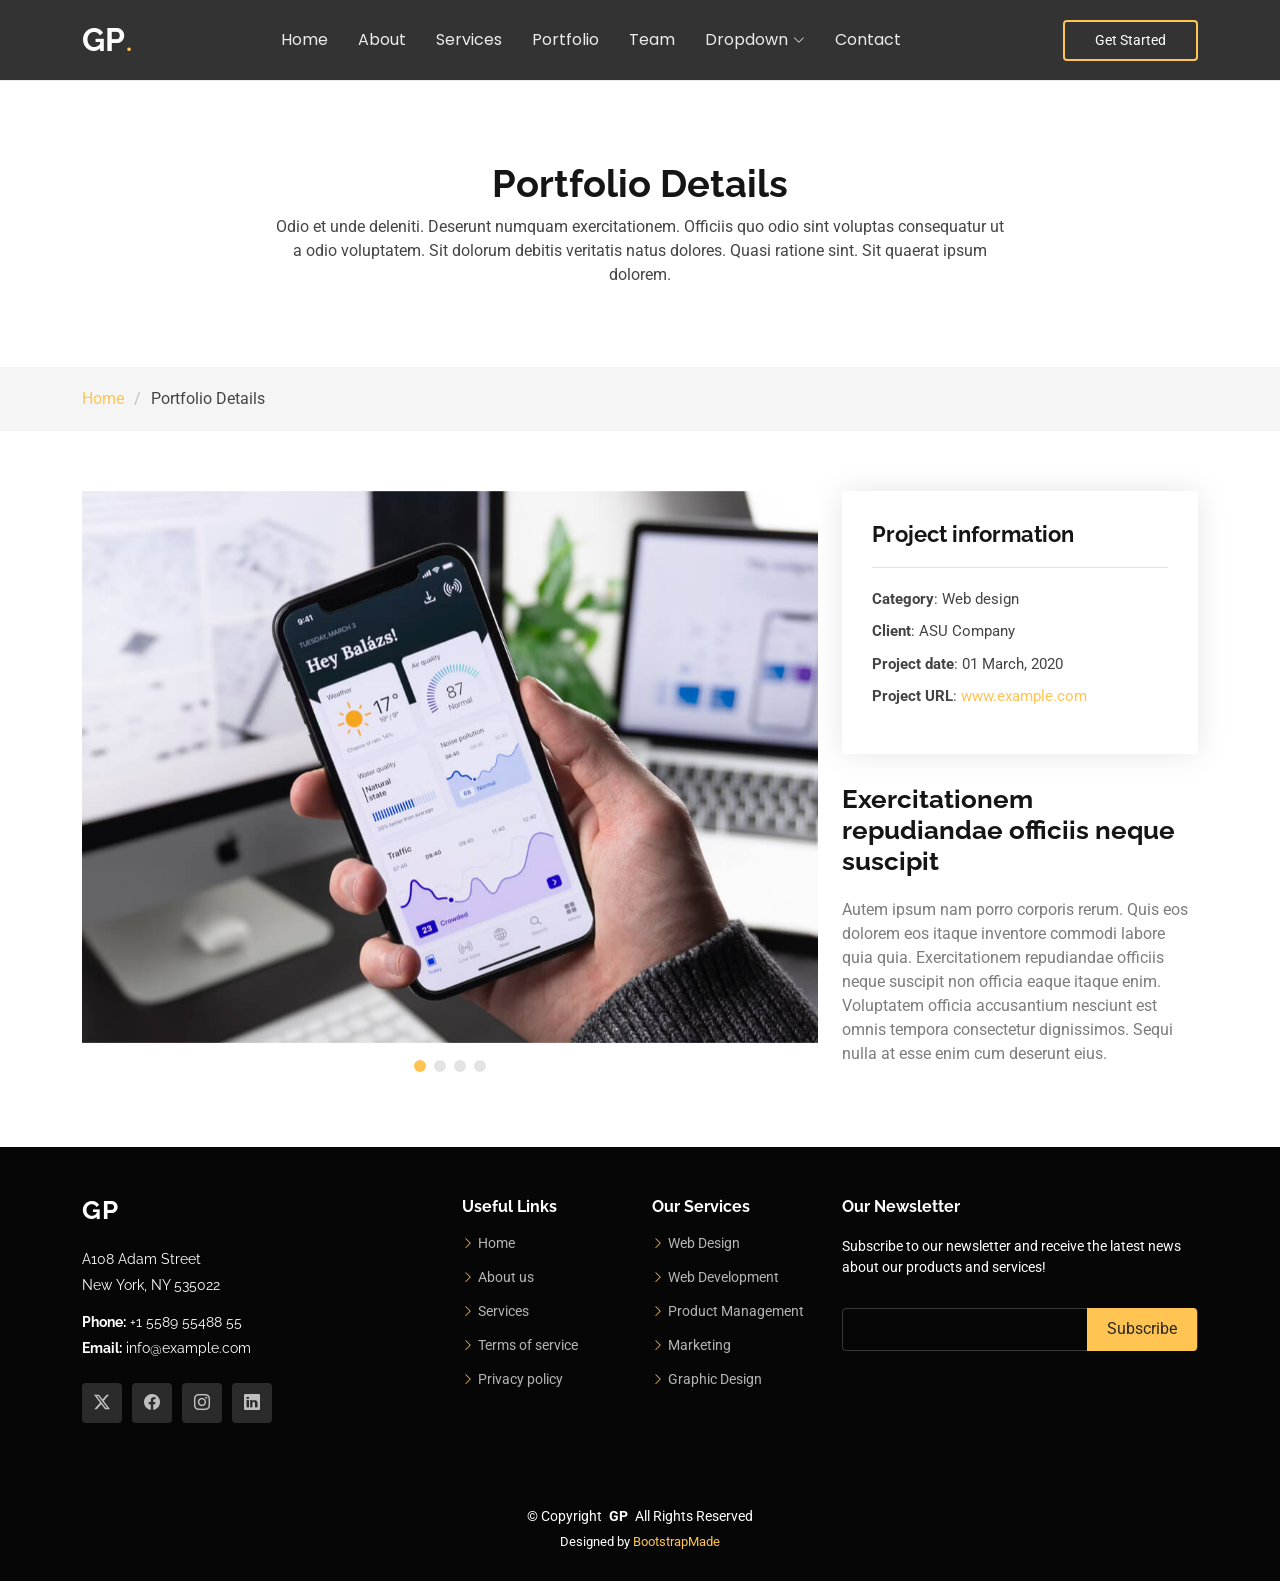
<file: portfolio-details.html>
<!DOCTYPE html>
<html lang="en">

<head>
  <meta charset="utf-8">
  <meta content="width=device-width, initial-scale=1.0" name="viewport">
  <title>Portfolio Details - Gp Bootstrap Template</title>
  <meta name="description" content="">
  <meta name="keywords" content="">

  <!-- Favicons -->
  <link href="assets/img/favicon.png" rel="icon">
  <link href="assets/img/apple-touch-icon.png" rel="apple-touch-icon">

  <!-- Fonts -->
  <link href="https://fonts.googleapis.com" rel="preconnect">
  <link href="https://fonts.gstatic.com" rel="preconnect" crossorigin>
  <link href="https://fonts.googleapis.com/css2?family=Roboto:ital,wght@0,100;0,300;0,400;0,500;0,700;0,900;1,100;1,300;1,400;1,500;1,700;1,900&family=Poppins:ital,wght@0,100;0,200;0,300;0,400;0,500;0,600;0,700;0,800;0,900;1,100;1,200;1,300;1,400;1,500;1,600;1,700;1,800;1,900&family=Raleway:ital,wght@0,100;0,200;0,300;0,400;0,500;0,600;0,700;0,800;0,900;1,100;1,200;1,300;1,400;1,500;1,600;1,700;1,800;1,900&display=swap" rel="stylesheet">

  <!-- Vendor CSS Files -->
  <link href="assets/vendor/bootstrap/css/bootstrap.min.css" rel="stylesheet">
  <link href="assets/vendor/bootstrap-icons/bootstrap-icons.css" rel="stylesheet">
  <link href="assets/vendor/aos/aos.css" rel="stylesheet">
  <link href="assets/vendor/swiper/swiper-bundle.min.css" rel="stylesheet">
  <link href="assets/vendor/glightbox/css/glightbox.min.css" rel="stylesheet">

  <!-- Main CSS File -->
  <link href="assets/css/main.css" rel="stylesheet">

  <!-- =======================================================
  * Template Name: Gp
  * Template URL: https://bootstrapmade.com/gp-free-multipurpose-html-bootstrap-template/
  * Updated: Aug 15 2024 with Bootstrap v5.3.3
  * Author: BootstrapMade.com
  * License: https://bootstrapmade.com/license/
  ======================================================== -->
</head>

<body class="portfolio-details-page">

  <header id="header" class="header d-flex align-items-center position-relative">
    <div class="container-fluid container-xl position-relative d-flex align-items-center justify-content-between">

      <a href="index.html" class="logo d-flex align-items-center me-auto me-lg-0">
        <!-- Uncomment the line below if you also wish to use an image logo -->
        <!-- <img src="assets/img/logo.png" alt=""> -->
        <h1 class="sitename">GP</h1>
        <span>.</span>
      </a>

      <nav id="navmenu" class="navmenu">
        <ul>
          <li><a href="#hero">Home<br></a></li>
          <li><a href="#about">About</a></li>
          <li><a href="#services">Services</a></li>
          <li><a href="#portfolio">Portfolio</a></li>
          <li><a href="#team">Team</a></li>
          <li class="dropdown"><a href="#"><span>Dropdown</span> <i class="bi bi-chevron-down toggle-dropdown"></i></a>
            <ul>
              <li><a href="#">Dropdown 1</a></li>
              <li class="dropdown"><a href="#"><span>Deep Dropdown</span> <i class="bi bi-chevron-down toggle-dropdown"></i></a>
                <ul>
                  <li><a href="#">Deep Dropdown 1</a></li>
                  <li><a href="#">Deep Dropdown 2</a></li>
                  <li><a href="#">Deep Dropdown 3</a></li>
                  <li><a href="#">Deep Dropdown 4</a></li>
                  <li><a href="#">Deep Dropdown 5</a></li>
                </ul>
              </li>
              <li><a href="#">Dropdown 2</a></li>
              <li><a href="#">Dropdown 3</a></li>
              <li><a href="#">Dropdown 4</a></li>
            </ul>
          </li>
          <li><a href="#contact">Contact</a></li>
        </ul>
        <i class="mobile-nav-toggle d-xl-none bi bi-list"></i>
      </nav>

      <a class="btn-getstarted" href="index.html#about">Get Started</a>

    </div>
  </header>

  <main class="main">

    <!-- Page Title -->
    <div class="page-title" data-aos="fade">
      <div class="heading">
        <div class="container">
          <div class="row d-flex justify-content-center text-center">
            <div class="col-lg-8">
              <h1>Portfolio Details</h1>
              <p class="mb-0">Odio et unde deleniti. Deserunt numquam exercitationem. Officiis quo odio sint voluptas consequatur ut a odio voluptatem. Sit dolorum debitis veritatis natus dolores. Quasi ratione sint. Sit quaerat ipsum dolorem.</p>
            </div>
          </div>
        </div>
      </div>
      <nav class="breadcrumbs">
        <div class="container">
          <ol>
            <li><a href="index.html">Home</a></li>
            <li class="current">Portfolio Details</li>
          </ol>
        </div>
      </nav>
    </div><!-- End Page Title -->

    <!-- Portfolio Details Section -->
    <section id="portfolio-details" class="portfolio-details section">

      <div class="container" data-aos="fade-up" data-aos-delay="100">

        <div class="row gy-4">

          <div class="col-lg-8">
            <div class="portfolio-details-slider swiper init-swiper">

              <script type="application/json" class="swiper-config">
                {
                  "loop": true,
                  "speed": 600,
                  "autoplay": {
                    "delay": 5000
                  },
                  "slidesPerView": "auto",
                  "pagination": {
                    "el": ".swiper-pagination",
                    "type": "bullets",
                    "clickable": true
                  }
                }
              </script>

              <div class="swiper-wrapper align-items-center">

                <div class="swiper-slide">
                  <img src="assets/img/portfolio/app-1.jpg" alt="">
                </div>

                <div class="swiper-slide">
                  <img src="assets/img/portfolio/product-1.jpg" alt="">
                </div>

                <div class="swiper-slide">
                  <img src="assets/img/portfolio/branding-1.jpg" alt="">
                </div>

                <div class="swiper-slide">
                  <img src="assets/img/portfolio/books-1.jpg" alt="">
                </div>

              </div>
              <div class="swiper-pagination"></div>
            </div>
          </div>

          <div class="col-lg-4">
            <div class="portfolio-info" data-aos="fade-up" data-aos-delay="200">
              <h3>Project information</h3>
              <ul>
                <li><strong>Category</strong>: Web design</li>
                <li><strong>Client</strong>: ASU Company</li>
                <li><strong>Project date</strong>: 01 March, 2020</li>
                <li><strong>Project URL</strong>: <a href="#">www.example.com</a></li>
              </ul>
            </div>
            <div class="portfolio-description" data-aos="fade-up" data-aos-delay="300">
              <h2>Exercitationem repudiandae officiis neque suscipit</h2>
              <p>
                Autem ipsum nam porro corporis rerum. Quis eos dolorem eos itaque inventore commodi labore quia quia. Exercitationem repudiandae officiis neque suscipit non officia eaque itaque enim. Voluptatem officia accusantium nesciunt est omnis tempora consectetur dignissimos. Sequi nulla at esse enim cum deserunt eius.
              </p>
            </div>
          </div>

        </div>

      </div>

    </section><!-- /Portfolio Details Section -->

  </main>

  <footer id="footer" class="footer dark-background">

    <div class="footer-top">
      <div class="container">
        <div class="row gy-4">
          <div class="col-lg-4 col-md-6 footer-about">
            <a href="index.html" class="logo d-flex align-items-center">
              <span class="sitename">GP</span>
            </a>
            <div class="footer-contact pt-3">
              <p>A108 Adam Street</p>
              <p>New York, NY 535022</p>
              <p class="mt-3"><strong>Phone:</strong> <span>+1 5589 55488 55</span></p>
              <p><strong>Email:</strong> <span>info@example.com</span></p>
            </div>
            <div class="social-links d-flex mt-4">
              <a href=""><i class="bi bi-twitter-x"></i></a>
              <a href=""><i class="bi bi-facebook"></i></a>
              <a href=""><i class="bi bi-instagram"></i></a>
              <a href=""><i class="bi bi-linkedin"></i></a>
            </div>
          </div>

          <div class="col-lg-2 col-md-3 footer-links">
            <h4>Useful Links</h4>
            <ul>
              <li><i class="bi bi-chevron-right"></i> <a href="#"> Home</a></li>
              <li><i class="bi bi-chevron-right"></i> <a href="#"> About us</a></li>
              <li><i class="bi bi-chevron-right"></i> <a href="#"> Services</a></li>
              <li><i class="bi bi-chevron-right"></i> <a href="#"> Terms of service</a></li>
              <li><i class="bi bi-chevron-right"></i> <a href="#"> Privacy policy</a></li>
            </ul>
          </div>

          <div class="col-lg-2 col-md-3 footer-links">
            <h4>Our Services</h4>
            <ul>
              <li><i class="bi bi-chevron-right"></i> <a href="#"> Web Design</a></li>
              <li><i class="bi bi-chevron-right"></i> <a href="#"> Web Development</a></li>
              <li><i class="bi bi-chevron-right"></i> <a href="#"> Product Management</a></li>
              <li><i class="bi bi-chevron-right"></i> <a href="#"> Marketing</a></li>
              <li><i class="bi bi-chevron-right"></i> <a href="#"> Graphic Design</a></li>
            </ul>
          </div>

          <div class="col-lg-4 col-md-12 footer-newsletter">
            <h4>Our Newsletter</h4>
            <p>Subscribe to our newsletter and receive the latest news about our products and services!</p>
            <form action="forms/newsletter.php" method="post" class="php-email-form">
              <div class="newsletter-form"><input type="email" name="email"><input type="submit" value="Subscribe"></div>
              <div class="loading">Loading</div>
              <div class="error-message"></div>
              <div class="sent-message">Your subscription request has been sent. Thank you!</div>
            </form>
          </div>

        </div>
      </div>
    </div>

    <div class="copyright">
      <div class="container text-center">
        <p>© <span>Copyright</span> <strong class="px-1 sitename">GP</strong> <span>All Rights Reserved</span></p>
        <div class="credits">
          <!-- All the links in the footer should remain intact. -->
          <!-- You can delete the links only if you've purchased the pro version. -->
          <!-- Licensing information: https://bootstrapmade.com/license/ -->
          <!-- Purchase the pro version with working PHP/AJAX contact form: [buy-url] -->
          Designed by <a href="https://bootstrapmade.com/">BootstrapMade</a>
        </div>
      </div>
    </div>

  </footer>

  <!-- Scroll Top -->
  <a href="#" id="scroll-top" class="scroll-top d-flex align-items-center justify-content-center"><i class="bi bi-arrow-up-short"></i></a>

  <!-- Preloader -->
  <div id="preloader"></div>

  <!-- Vendor JS Files -->
  <script src="assets/vendor/bootstrap/js/bootstrap.bundle.min.js"></script>
  <script src="assets/vendor/php-email-form/validate.js"></script>
  <script src="assets/vendor/aos/aos.js"></script>
  <script src="assets/vendor/swiper/swiper-bundle.min.js"></script>
  <script src="assets/vendor/glightbox/js/glightbox.min.js"></script>
  <script src="assets/vendor/imagesloaded/imagesloaded.pkgd.min.js"></script>
  <script src="assets/vendor/isotope-layout/isotope.pkgd.min.js"></script>
  <script src="assets/vendor/purecounter/purecounter_vanilla.js"></script>

  <!-- Main JS File -->
  <script src="assets/js/main.js"></script>

</body>

</html>
</file>
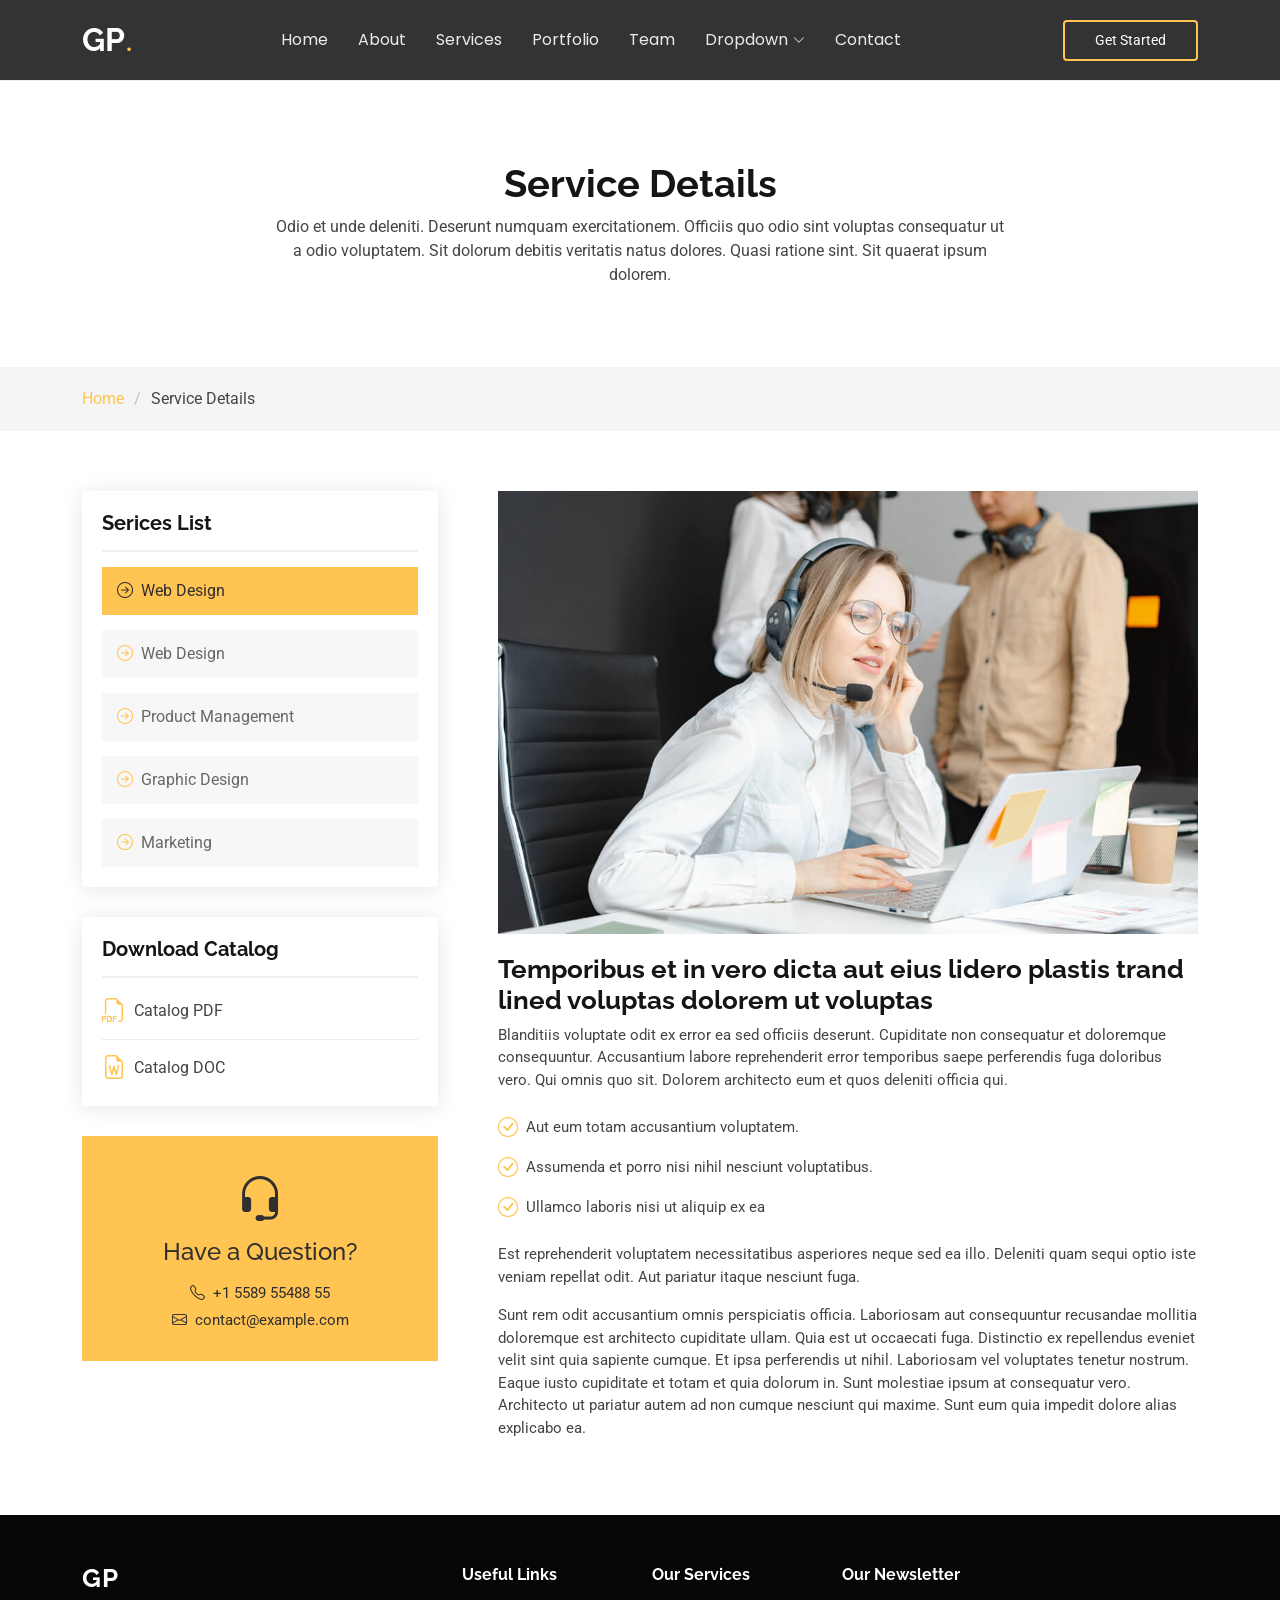
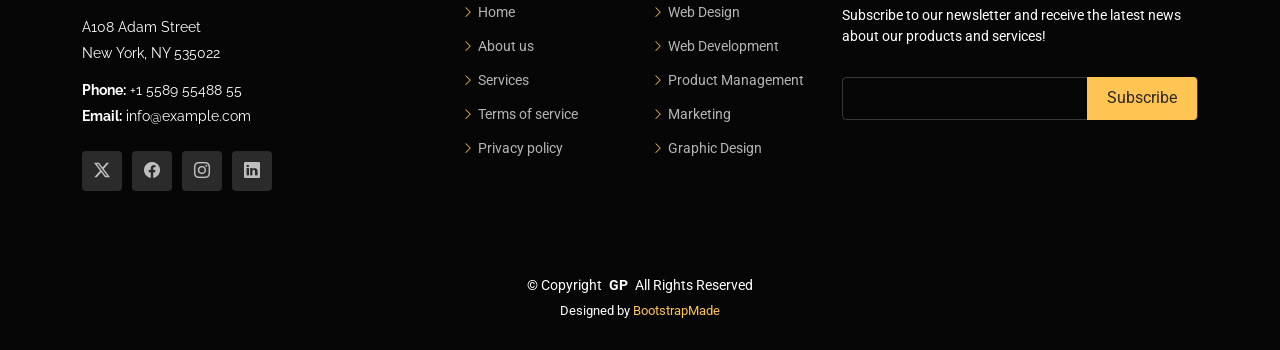
<file: service-details.html>
<!DOCTYPE html>
<html lang="en">

<head>
  <meta charset="utf-8">
  <meta content="width=device-width, initial-scale=1.0" name="viewport">
  <title>Service Details - Gp Bootstrap Template</title>
  <meta name="description" content="">
  <meta name="keywords" content="">

  <!-- Favicons -->
  <link href="assets/img/favicon.png" rel="icon">
  <link href="assets/img/apple-touch-icon.png" rel="apple-touch-icon">

  <!-- Fonts -->
  <link href="https://fonts.googleapis.com" rel="preconnect">
  <link href="https://fonts.gstatic.com" rel="preconnect" crossorigin>
  <link href="https://fonts.googleapis.com/css2?family=Roboto:ital,wght@0,100;0,300;0,400;0,500;0,700;0,900;1,100;1,300;1,400;1,500;1,700;1,900&family=Poppins:ital,wght@0,100;0,200;0,300;0,400;0,500;0,600;0,700;0,800;0,900;1,100;1,200;1,300;1,400;1,500;1,600;1,700;1,800;1,900&family=Raleway:ital,wght@0,100;0,200;0,300;0,400;0,500;0,600;0,700;0,800;0,900;1,100;1,200;1,300;1,400;1,500;1,600;1,700;1,800;1,900&display=swap" rel="stylesheet">

  <!-- Vendor CSS Files -->
  <link href="assets/vendor/bootstrap/css/bootstrap.min.css" rel="stylesheet">
  <link href="assets/vendor/bootstrap-icons/bootstrap-icons.css" rel="stylesheet">
  <link href="assets/vendor/aos/aos.css" rel="stylesheet">
  <link href="assets/vendor/swiper/swiper-bundle.min.css" rel="stylesheet">
  <link href="assets/vendor/glightbox/css/glightbox.min.css" rel="stylesheet">

  <!-- Main CSS File -->
  <link href="assets/css/main.css" rel="stylesheet">

  <!-- =======================================================
  * Template Name: Gp
  * Template URL: https://bootstrapmade.com/gp-free-multipurpose-html-bootstrap-template/
  * Updated: Aug 15 2024 with Bootstrap v5.3.3
  * Author: BootstrapMade.com
  * License: https://bootstrapmade.com/license/
  ======================================================== -->
</head>

<body class="service-details-page">

  <header id="header" class="header d-flex align-items-center position-relative">
    <div class="container-fluid container-xl position-relative d-flex align-items-center justify-content-between">

      <a href="index.html" class="logo d-flex align-items-center me-auto me-lg-0">
        <!-- Uncomment the line below if you also wish to use an image logo -->
        <!-- <img src="assets/img/logo.png" alt=""> -->
        <h1 class="sitename">GP</h1>
        <span>.</span>
      </a>

      <nav id="navmenu" class="navmenu">
        <ul>
          <li><a href="#hero">Home<br></a></li>
          <li><a href="#about">About</a></li>
          <li><a href="#services">Services</a></li>
          <li><a href="#portfolio">Portfolio</a></li>
          <li><a href="#team">Team</a></li>
          <li class="dropdown"><a href="#"><span>Dropdown</span> <i class="bi bi-chevron-down toggle-dropdown"></i></a>
            <ul>
              <li><a href="#">Dropdown 1</a></li>
              <li class="dropdown"><a href="#"><span>Deep Dropdown</span> <i class="bi bi-chevron-down toggle-dropdown"></i></a>
                <ul>
                  <li><a href="#">Deep Dropdown 1</a></li>
                  <li><a href="#">Deep Dropdown 2</a></li>
                  <li><a href="#">Deep Dropdown 3</a></li>
                  <li><a href="#">Deep Dropdown 4</a></li>
                  <li><a href="#">Deep Dropdown 5</a></li>
                </ul>
              </li>
              <li><a href="#">Dropdown 2</a></li>
              <li><a href="#">Dropdown 3</a></li>
              <li><a href="#">Dropdown 4</a></li>
            </ul>
          </li>
          <li><a href="#contact">Contact</a></li>
        </ul>
        <i class="mobile-nav-toggle d-xl-none bi bi-list"></i>
      </nav>

      <a class="btn-getstarted" href="index.html#about">Get Started</a>

    </div>
  </header>

  <main class="main">

    <!-- Page Title -->
    <div class="page-title" data-aos="fade">
      <div class="heading">
        <div class="container">
          <div class="row d-flex justify-content-center text-center">
            <div class="col-lg-8">
              <h1>Service Details</h1>
              <p class="mb-0">Odio et unde deleniti. Deserunt numquam exercitationem. Officiis quo odio sint voluptas consequatur ut a odio voluptatem. Sit dolorum debitis veritatis natus dolores. Quasi ratione sint. Sit quaerat ipsum dolorem.</p>
            </div>
          </div>
        </div>
      </div>
      <nav class="breadcrumbs">
        <div class="container">
          <ol>
            <li><a href="index.html">Home</a></li>
            <li class="current">Service Details</li>
          </ol>
        </div>
      </nav>
    </div><!-- End Page Title -->

    <!-- Service Details Section -->
    <section id="service-details" class="service-details section">

      <div class="container">

        <div class="row gy-5">

          <div class="col-lg-4" data-aos="fade-up" data-aos-delay="100">

            <div class="service-box">
              <h4>Serices List</h4>
              <div class="services-list">
                <a href="#" class="active"><i class="bi bi-arrow-right-circle"></i><span>Web Design</span></a>
                <a href="#"><i class="bi bi-arrow-right-circle"></i><span>Web Design</span></a>
                <a href="#"><i class="bi bi-arrow-right-circle"></i><span>Product Management</span></a>
                <a href="#"><i class="bi bi-arrow-right-circle"></i><span>Graphic Design</span></a>
                <a href="#"><i class="bi bi-arrow-right-circle"></i><span>Marketing</span></a>
              </div>
            </div><!-- End Services List -->

            <div class="service-box">
              <h4>Download Catalog</h4>
              <div class="download-catalog">
                <a href="#"><i class="bi bi-filetype-pdf"></i><span>Catalog PDF</span></a>
                <a href="#"><i class="bi bi-file-earmark-word"></i><span>Catalog DOC</span></a>
              </div>
            </div><!-- End Services List -->

            <div class="help-box d-flex flex-column justify-content-center align-items-center">
              <i class="bi bi-headset help-icon"></i>
              <h4>Have a Question?</h4>
              <p class="d-flex align-items-center mt-2 mb-0"><i class="bi bi-telephone me-2"></i> <span>+1 5589 55488 55</span></p>
              <p class="d-flex align-items-center mt-1 mb-0"><i class="bi bi-envelope me-2"></i> <a href="mailto:contact@example.com">contact@example.com</a></p>
            </div>

          </div>

          <div class="col-lg-8 ps-lg-5" data-aos="fade-up" data-aos-delay="200">
            <img src="assets/img/services.jpg" alt="" class="img-fluid services-img">
            <h3>Temporibus et in vero dicta aut eius lidero plastis trand lined voluptas dolorem ut voluptas</h3>
            <p>
              Blanditiis voluptate odit ex error ea sed officiis deserunt. Cupiditate non consequatur et doloremque consequuntur. Accusantium labore reprehenderit error temporibus saepe perferendis fuga doloribus vero. Qui omnis quo sit. Dolorem architecto eum et quos deleniti officia qui.
            </p>
            <ul>
              <li><i class="bi bi-check-circle"></i> <span>Aut eum totam accusantium voluptatem.</span></li>
              <li><i class="bi bi-check-circle"></i> <span>Assumenda et porro nisi nihil nesciunt voluptatibus.</span></li>
              <li><i class="bi bi-check-circle"></i> <span>Ullamco laboris nisi ut aliquip ex ea</span></li>
            </ul>
            <p>
              Est reprehenderit voluptatem necessitatibus asperiores neque sed ea illo. Deleniti quam sequi optio iste veniam repellat odit. Aut pariatur itaque nesciunt fuga.
            </p>
            <p>
              Sunt rem odit accusantium omnis perspiciatis officia. Laboriosam aut consequuntur recusandae mollitia doloremque est architecto cupiditate ullam. Quia est ut occaecati fuga. Distinctio ex repellendus eveniet velit sint quia sapiente cumque. Et ipsa perferendis ut nihil. Laboriosam vel voluptates tenetur nostrum. Eaque iusto cupiditate et totam et quia dolorum in. Sunt molestiae ipsum at consequatur vero. Architecto ut pariatur autem ad non cumque nesciunt qui maxime. Sunt eum quia impedit dolore alias explicabo ea.
            </p>
          </div>

        </div>

      </div>

    </section><!-- /Service Details Section -->

  </main>

  <footer id="footer" class="footer dark-background">

    <div class="footer-top">
      <div class="container">
        <div class="row gy-4">
          <div class="col-lg-4 col-md-6 footer-about">
            <a href="index.html" class="logo d-flex align-items-center">
              <span class="sitename">GP</span>
            </a>
            <div class="footer-contact pt-3">
              <p>A108 Adam Street</p>
              <p>New York, NY 535022</p>
              <p class="mt-3"><strong>Phone:</strong> <span>+1 5589 55488 55</span></p>
              <p><strong>Email:</strong> <span>info@example.com</span></p>
            </div>
            <div class="social-links d-flex mt-4">
              <a href=""><i class="bi bi-twitter-x"></i></a>
              <a href=""><i class="bi bi-facebook"></i></a>
              <a href=""><i class="bi bi-instagram"></i></a>
              <a href=""><i class="bi bi-linkedin"></i></a>
            </div>
          </div>

          <div class="col-lg-2 col-md-3 footer-links">
            <h4>Useful Links</h4>
            <ul>
              <li><i class="bi bi-chevron-right"></i> <a href="#"> Home</a></li>
              <li><i class="bi bi-chevron-right"></i> <a href="#"> About us</a></li>
              <li><i class="bi bi-chevron-right"></i> <a href="#"> Services</a></li>
              <li><i class="bi bi-chevron-right"></i> <a href="#"> Terms of service</a></li>
              <li><i class="bi bi-chevron-right"></i> <a href="#"> Privacy policy</a></li>
            </ul>
          </div>

          <div class="col-lg-2 col-md-3 footer-links">
            <h4>Our Services</h4>
            <ul>
              <li><i class="bi bi-chevron-right"></i> <a href="#"> Web Design</a></li>
              <li><i class="bi bi-chevron-right"></i> <a href="#"> Web Development</a></li>
              <li><i class="bi bi-chevron-right"></i> <a href="#"> Product Management</a></li>
              <li><i class="bi bi-chevron-right"></i> <a href="#"> Marketing</a></li>
              <li><i class="bi bi-chevron-right"></i> <a href="#"> Graphic Design</a></li>
            </ul>
          </div>

          <div class="col-lg-4 col-md-12 footer-newsletter">
            <h4>Our Newsletter</h4>
            <p>Subscribe to our newsletter and receive the latest news about our products and services!</p>
            <form action="forms/newsletter.php" method="post" class="php-email-form">
              <div class="newsletter-form"><input type="email" name="email"><input type="submit" value="Subscribe"></div>
              <div class="loading">Loading</div>
              <div class="error-message"></div>
              <div class="sent-message">Your subscription request has been sent. Thank you!</div>
            </form>
          </div>

        </div>
      </div>
    </div>

    <div class="copyright">
      <div class="container text-center">
        <p>© <span>Copyright</span> <strong class="px-1 sitename">GP</strong> <span>All Rights Reserved</span></p>
        <div class="credits">
          <!-- All the links in the footer should remain intact. -->
          <!-- You can delete the links only if you've purchased the pro version. -->
          <!-- Licensing information: https://bootstrapmade.com/license/ -->
          <!-- Purchase the pro version with working PHP/AJAX contact form: [buy-url] -->
          Designed by <a href="https://bootstrapmade.com/">BootstrapMade</a>
        </div>
      </div>
    </div>

  </footer>

  <!-- Scroll Top -->
  <a href="#" id="scroll-top" class="scroll-top d-flex align-items-center justify-content-center"><i class="bi bi-arrow-up-short"></i></a>

  <!-- Preloader -->
  <div id="preloader"></div>

  <!-- Vendor JS Files -->
  <script src="assets/vendor/bootstrap/js/bootstrap.bundle.min.js"></script>
  <script src="assets/vendor/php-email-form/validate.js"></script>
  <script src="assets/vendor/aos/aos.js"></script>
  <script src="assets/vendor/swiper/swiper-bundle.min.js"></script>
  <script src="assets/vendor/glightbox/js/glightbox.min.js"></script>
  <script src="assets/vendor/imagesloaded/imagesloaded.pkgd.min.js"></script>
  <script src="assets/vendor/isotope-layout/isotope.pkgd.min.js"></script>
  <script src="assets/vendor/purecounter/purecounter_vanilla.js"></script>

  <!-- Main JS File -->
  <script src="assets/js/main.js"></script>

</body>

</html>
</file>
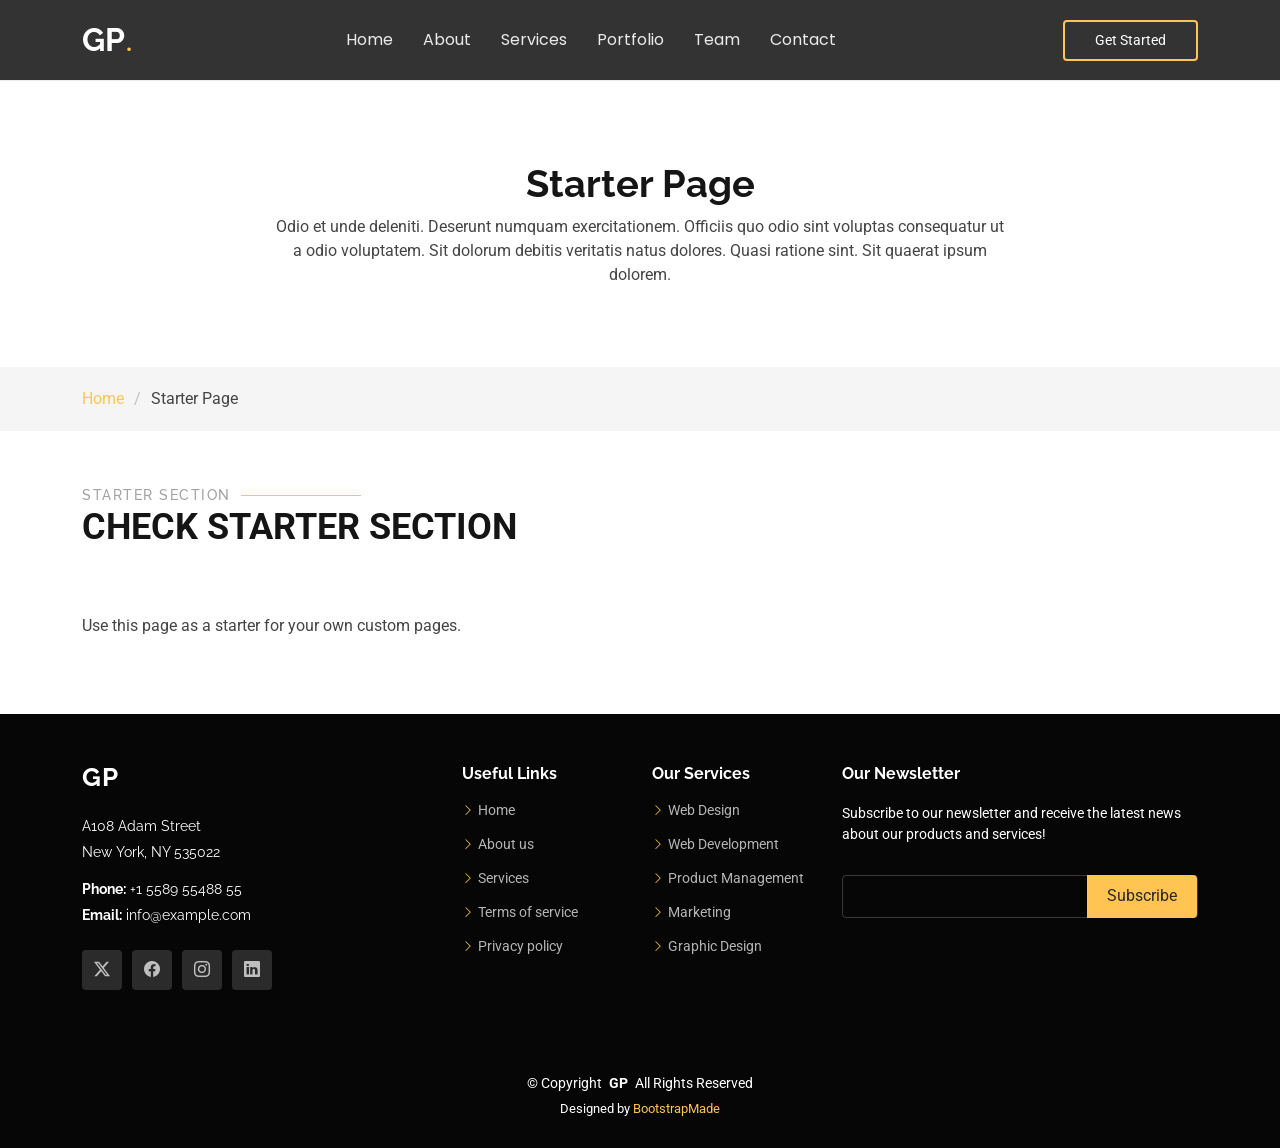
<file: starter-page.html>
<!DOCTYPE html>
<html lang="en">

<head>
  <meta charset="utf-8">
  <meta content="width=device-width, initial-scale=1.0" name="viewport">
  <title>Starter Page - Gp Bootstrap Template</title>
  <meta name="description" content="">
  <meta name="keywords" content="">

  <!-- Favicons -->
  <link href="assets/img/favicon.png" rel="icon">
  <link href="assets/img/apple-touch-icon.png" rel="apple-touch-icon">

  <!-- Fonts -->
  <link href="https://fonts.googleapis.com" rel="preconnect">
  <link href="https://fonts.gstatic.com" rel="preconnect" crossorigin>
  <link href="https://fonts.googleapis.com/css2?family=Roboto:ital,wght@0,100;0,300;0,400;0,500;0,700;0,900;1,100;1,300;1,400;1,500;1,700;1,900&family=Poppins:ital,wght@0,100;0,200;0,300;0,400;0,500;0,600;0,700;0,800;0,900;1,100;1,200;1,300;1,400;1,500;1,600;1,700;1,800;1,900&family=Raleway:ital,wght@0,100;0,200;0,300;0,400;0,500;0,600;0,700;0,800;0,900;1,100;1,200;1,300;1,400;1,500;1,600;1,700;1,800;1,900&display=swap" rel="stylesheet">

  <!-- Vendor CSS Files -->
  <link href="assets/vendor/bootstrap/css/bootstrap.min.css" rel="stylesheet">
  <link href="assets/vendor/bootstrap-icons/bootstrap-icons.css" rel="stylesheet">
  <link href="assets/vendor/aos/aos.css" rel="stylesheet">
  <link href="assets/vendor/swiper/swiper-bundle.min.css" rel="stylesheet">
  <link href="assets/vendor/glightbox/css/glightbox.min.css" rel="stylesheet">

  <!-- Main CSS File -->
  <link href="assets/css/main.css" rel="stylesheet">

  <!-- =======================================================
  * Template Name: Gp
  * Template URL: https://bootstrapmade.com/gp-free-multipurpose-html-bootstrap-template/
  * Updated: Aug 15 2024 with Bootstrap v5.3.3
  * Author: BootstrapMade.com
  * License: https://bootstrapmade.com/license/
  ======================================================== -->
</head>

<body class="starter-page-page">

  <header id="header" class="header d-flex align-items-center position-relative">
    <div class="container-fluid container-xl position-relative d-flex align-items-center justify-content-between">

      <a href="index.html" class="logo d-flex align-items-center me-auto me-lg-0">
        <!-- Uncomment the line below if you also wish to use an image logo -->
        <!-- <img src="assets/img/logo.png" alt=""> -->
        <h1 class="sitename">GP</h1>
        <span>.</span>
      </a>

      <nav id="navmenu" class="navmenu">
        <ul>
          <li><a href="#hero">Home<br></a></li>
          <li><a href="#about">About</a></li>
          <li><a href="#services">Services</a></li>
          <li><a href="#portfolio">Portfolio</a></li>
          <li><a href="#team">Team</a></li>
          <li><a href="#contact">Contact</a></li>
        </ul>
        <i class="mobile-nav-toggle d-xl-none bi bi-list"></i>
      </nav>

      <a class="btn-getstarted" href="index.html#about">Get Started</a>

    </div>
  </header>

  <main class="main">

    <!-- Page Title -->
    <div class="page-title" data-aos="fade">
      <div class="heading">
        <div class="container">
          <div class="row d-flex justify-content-center text-center">
            <div class="col-lg-8">
              <h1>Starter Page</h1>
              <p class="mb-0">Odio et unde deleniti. Deserunt numquam exercitationem. Officiis quo odio sint voluptas consequatur ut a odio voluptatem. Sit dolorum debitis veritatis natus dolores. Quasi ratione sint. Sit quaerat ipsum dolorem.</p>
            </div>
          </div>
        </div>
      </div>
      <nav class="breadcrumbs">
        <div class="container">
          <ol>
            <li><a href="index.html">Home</a></li>
            <li class="current">Starter Page</li>
          </ol>
        </div>
      </nav>
    </div><!-- End Page Title -->

    <!-- Starter Section Section -->
    <section id="starter-section" class="starter-section section">

      <!-- Section Title -->
      <div class="container section-title" data-aos="fade-up">
        <h2>Starter Section</h2>
        <p>Check Starter Section<br></p>
      </div><!-- End Section Title -->

      <div class="container" data-aos="fade-up">
        <p>Use this page as a starter for your own custom pages.</p>
      </div>

    </section><!-- /Starter Section Section -->

  </main>

  <footer id="footer" class="footer dark-background">

    <div class="footer-top">
      <div class="container">
        <div class="row gy-4">
          <div class="col-lg-4 col-md-6 footer-about">
            <a href="index.html" class="logo d-flex align-items-center">
              <span class="sitename">GP</span>
            </a>
            <div class="footer-contact pt-3">
              <p>A108 Adam Street</p>
              <p>New York, NY 535022</p>
              <p class="mt-3"><strong>Phone:</strong> <span>+1 5589 55488 55</span></p>
              <p><strong>Email:</strong> <span>info@example.com</span></p>
            </div>
            <div class="social-links d-flex mt-4">
              <a href=""><i class="bi bi-twitter-x"></i></a>
              <a href=""><i class="bi bi-facebook"></i></a>
              <a href=""><i class="bi bi-instagram"></i></a>
              <a href=""><i class="bi bi-linkedin"></i></a>
            </div>
          </div>

          <div class="col-lg-2 col-md-3 footer-links">
            <h4>Useful Links</h4>
            <ul>
              <li><i class="bi bi-chevron-right"></i> <a href="#"> Home</a></li>
              <li><i class="bi bi-chevron-right"></i> <a href="#"> About us</a></li>
              <li><i class="bi bi-chevron-right"></i> <a href="#"> Services</a></li>
              <li><i class="bi bi-chevron-right"></i> <a href="#"> Terms of service</a></li>
              <li><i class="bi bi-chevron-right"></i> <a href="#"> Privacy policy</a></li>
            </ul>
          </div>

          <div class="col-lg-2 col-md-3 footer-links">
            <h4>Our Services</h4>
            <ul>
              <li><i class="bi bi-chevron-right"></i> <a href="#"> Web Design</a></li>
              <li><i class="bi bi-chevron-right"></i> <a href="#"> Web Development</a></li>
              <li><i class="bi bi-chevron-right"></i> <a href="#"> Product Management</a></li>
              <li><i class="bi bi-chevron-right"></i> <a href="#"> Marketing</a></li>
              <li><i class="bi bi-chevron-right"></i> <a href="#"> Graphic Design</a></li>
            </ul>
          </div>

          <div class="col-lg-4 col-md-12 footer-newsletter">
            <h4>Our Newsletter</h4>
            <p>Subscribe to our newsletter and receive the latest news about our products and services!</p>
            <form action="forms/newsletter.php" method="post" class="php-email-form">
              <div class="newsletter-form"><input type="email" name="email"><input type="submit" value="Subscribe"></div>
              <div class="loading">Loading</div>
              <div class="error-message"></div>
              <div class="sent-message">Your subscription request has been sent. Thank you!</div>
            </form>
          </div>

        </div>
      </div>
    </div>

    <div class="copyright">
      <div class="container text-center">
        <p>© <span>Copyright</span> <strong class="px-1 sitename">GP</strong> <span>All Rights Reserved</span></p>
        <div class="credits">
          <!-- All the links in the footer should remain intact. -->
          <!-- You can delete the links only if you've purchased the pro version. -->
          <!-- Licensing information: https://bootstrapmade.com/license/ -->
          <!-- Purchase the pro version with working PHP/AJAX contact form: [buy-url] -->
          Designed by <a href="https://bootstrapmade.com/">BootstrapMade</a>
        </div>
      </div>
    </div>

  </footer>

  <!-- Scroll Top -->
  <a href="#" id="scroll-top" class="scroll-top d-flex align-items-center justify-content-center"><i class="bi bi-arrow-up-short"></i></a>

  <!-- Preloader -->
  <div id="preloader"></div>

  <!-- Vendor JS Files -->
  <script src="assets/vendor/bootstrap/js/bootstrap.bundle.min.js"></script>
  <script src="assets/vendor/php-email-form/validate.js"></script>
  <script src="assets/vendor/aos/aos.js"></script>
  <script src="assets/vendor/swiper/swiper-bundle.min.js"></script>
  <script src="assets/vendor/glightbox/js/glightbox.min.js"></script>
  <script src="assets/vendor/imagesloaded/imagesloaded.pkgd.min.js"></script>
  <script src="assets/vendor/isotope-layout/isotope.pkgd.min.js"></script>
  <script src="assets/vendor/purecounter/purecounter_vanilla.js"></script>

  <!-- Main JS File -->
  <script src="assets/js/main.js"></script>

</body>

</html>
</file>
<file: assets/css/main.css>
/**
* Template Name: Gp
* Template URL: https://bootstrapmade.com/gp-free-multipurpose-html-bootstrap-template/
* Updated: Aug 15 2024 with Bootstrap v5.3.3
* Author: BootstrapMade.com
* License: https://bootstrapmade.com/license/
*/

/*--------------------------------------------------------------
# Font & Color Variables
# Help: https://bootstrapmade.com/color-system/
--------------------------------------------------------------*/
/* Fonts */
:root {
  --default-font: "Roboto",  system-ui, -apple-system, "Segoe UI", Roboto, "Helvetica Neue", Arial, "Noto Sans", "Liberation Sans", sans-serif, "Apple Color Emoji", "Segoe UI Emoji", "Segoe UI Symbol", "Noto Color Emoji";
  --heading-font: "Raleway",  sans-serif;
  --nav-font: "Poppins",  sans-serif;
}

/* Global Colors - The following color variables are used throughout the website. Updating them here will change the color scheme of the entire website */
:root { 
  --background-color: #ffffff; /* Background color for the entire website, including individual sections */
  --default-color: #444444; /* Default color used for the majority of the text content across the entire website */
  --heading-color: #151515; /* Color for headings, subheadings and title throughout the website */
  --accent-color: #ffc451; /* Accent color that represents your brand on the website. It's used for buttons, links, and other elements that need to stand out */
  --surface-color: #ffffff; /* The surface color is used as a background of boxed elements within sections, such as cards, icon boxes, or other elements that require a visual separation from the global background. */
  --contrast-color: #312f2f; /* Contrast color for text, ensuring readability against backgrounds of accent, heading, or default colors. */
}

/* Nav Menu Colors - The following color variables are used specifically for the navigation menu. They are separate from the global colors to allow for more customization options */
:root {
  --nav-color: rgba(255, 255, 255, 0.905);  /* The default color of the main navmenu links */
  --nav-hover-color: #ffc451; /* Applied to main navmenu links when they are hovered over or active */
  --nav-mobile-background-color: #ffffff; /* Used as the background color for mobile navigation menu */
  --nav-dropdown-background-color: #ffffff; /* Used as the background color for dropdown items that appear when hovering over primary navigation items */
  --nav-dropdown-color: #212529; /* Used for navigation links of the dropdown items in the navigation menu. */
  --nav-dropdown-hover-color: #ffc451; /* Similar to --nav-hover-color, this color is applied to dropdown navigation links when they are hovered over. */
}

/* Color Presets - These classes override global colors when applied to any section or element, providing reuse of the sam color scheme. */

.light-background {
  --background-color: #f9f9f9;
  --surface-color: #ffffff;
}

.dark-background {
  --background-color: #060606;
  --default-color: #ffffff;
  --heading-color: #ffffff;
  --surface-color: #252525;
  --contrast-color: #2a2727;
}

/* Smooth scroll */
:root {
  scroll-behavior: smooth;
}

/*--------------------------------------------------------------
# General Styling & Shared Classes
--------------------------------------------------------------*/
body {
  color: var(--default-color);
  background-color: var(--background-color);
  font-family: var(--default-font);
}

a {
  color: var(--accent-color);
  text-decoration: none;
  transition: 0.3s;
}

a:hover {
  color: color-mix(in srgb, var(--accent-color), transparent 25%);
  text-decoration: none;
}

h1,
h2,
h3,
h4,
h5,
h6 {
  color: var(--heading-color);
  font-family: var(--heading-font);
}

/* PHP Email Form Messages
------------------------------*/
.php-email-form .error-message {
  display: none;
  background: #df1529;
  color: #ffffff;
  text-align: left;
  padding: 15px;
  margin-bottom: 24px;
  font-weight: 600;
}

.php-email-form .sent-message {
  display: none;
  color: #ffffff;
  background: #059652;
  text-align: center;
  padding: 15px;
  margin-bottom: 24px;
  font-weight: 600;
}

.php-email-form .loading {
  display: none;
  background: var(--surface-color);
  text-align: center;
  padding: 15px;
  margin-bottom: 24px;
}

.php-email-form .loading:before {
  content: "";
  display: inline-block;
  border-radius: 50%;
  width: 24px;
  height: 24px;
  margin: 0 10px -6px 0;
  border: 3px solid var(--accent-color);
  border-top-color: var(--surface-color);
  animation: php-email-form-loading 1s linear infinite;
}

@keyframes php-email-form-loading {
  0% {
    transform: rotate(0deg);
  }

  100% {
    transform: rotate(360deg);
  }
}

/*--------------------------------------------------------------
# Global Header
--------------------------------------------------------------*/
.header {
  --background-color: rgba(0, 0, 0, 0.8);
  --heading-color: #ffffff;
  --contrast-color: #ffffff;
  color: var(--default-color);
  background-color: var(--background-color);
  padding: 10px 0;
  transition: all 0.5s;
  z-index: 997;
}

.header .logo {
  line-height: 1;
}

.header .logo img {
  max-height: 36px;
  margin-right: 8px;
}

.header .logo h1 {
  font-size: 32px;
  margin: 0;
  font-weight: 700;
  color: var(--heading-color);
}

.header .logo span {
  color: var(--accent-color);
  font-size: 32px;
}

.header .btn-getstarted,
.header .btn-getstarted:focus {
  color: var(--contrast-color);
  font-size: 14px;
  padding: 8px 30px;
  margin: 0 0 0 30px;
  border-radius: 4px;
  transition: 0.3s;
  border: 2px solid var(--accent-color);
}

.header .btn-getstarted:hover,
.header .btn-getstarted:focus:hover {
  color: var(--default-color);
  background: var(--accent-color);
}

@media (max-width: 1200px) {
  .header .logo {
    order: 1;
  }

  .header .btn-getstarted {
    order: 2;
    margin: 0 15px 0 0;
    padding: 6px 15px;
  }

  .header .navmenu {
    order: 3;
  }
}

.scrolled .header {
  box-shadow: 0px 0 18px rgba(0, 0, 0, 0.1);
}

/* Index Page Header
------------------------------*/
.index-page .header {
  --background-color: rgba(0, 0, 0, 0);
}

/* Index Page Header on Scroll
------------------------------*/
.index-page.scrolled .header {
  --background-color: rgba(0, 0, 0, 0.8);
}

/*--------------------------------------------------------------
# Navigation Menu
--------------------------------------------------------------*/
/* Navmenu - Desktop */
@media (min-width: 1200px) {
  .navmenu {
    padding: 0;
  }

  .navmenu ul {
    margin: 0;
    padding: 0;
    display: flex;
    list-style: none;
    align-items: center;
  }

  .navmenu li {
    position: relative;
  }

  .navmenu a,
  .navmenu a:focus {
    color: var(--nav-color);
    padding: 18px 15px;
    font-size: 16px;
    font-family: var(--nav-font);
    font-weight: 400;
    display: flex;
    align-items: center;
    justify-content: space-between;
    white-space: nowrap;
    transition: 0.3s;
  }

  .navmenu a i,
  .navmenu a:focus i {
    font-size: 12px;
    line-height: 0;
    margin-left: 5px;
    transition: 0.3s;
  }

  .navmenu li:last-child a {
    padding-right: 0;
  }

  .navmenu li:hover>a,
  .navmenu .active,
  .navmenu .active:focus {
    color: var(--nav-hover-color);
  }

  .navmenu .dropdown ul {
    margin: 0;
    padding: 10px 0;
    background: var(--nav-dropdown-background-color);
    display: block;
    position: absolute;
    visibility: hidden;
    left: 14px;
    top: 130%;
    opacity: 0;
    transition: 0.3s;
    border-radius: 0;
    z-index: 99;
    box-shadow: 0px 0px 30px rgba(0, 0, 0, 0.1);
  }

  .navmenu .dropdown ul li {
    min-width: 200px;
  }

  .navmenu .dropdown ul a {
    padding: 10px 20px;
    font-size: 15px;
    text-transform: none;
    color: var(--nav-dropdown-color);
  }

  .navmenu .dropdown ul a i {
    font-size: 12px;
  }

  .navmenu .dropdown ul a:hover,
  .navmenu .dropdown ul .active:hover,
  .navmenu .dropdown ul li:hover>a {
    background-color: var(--nav-dropdown-hover-color);
  }

  .navmenu .dropdown:hover>ul {
    opacity: 1;
    top: 100%;
    visibility: visible;
  }

  .navmenu .dropdown .dropdown ul {
    top: 0;
    left: -90%;
    visibility: hidden;
  }

  .navmenu .dropdown .dropdown:hover>ul {
    opacity: 1;
    top: 0;
    left: -100%;
    visibility: visible;
  }
}

/* Navmenu - Mobile */
@media (max-width: 1199px) {
  .mobile-nav-toggle {
    color: var(--nav-color);
    font-size: 28px;
    line-height: 0;
    margin-right: 10px;
    cursor: pointer;
    transition: color 0.3s;
  }

  .navmenu {
    padding: 0;
    z-index: 9997;
  }

  .navmenu ul {
    display: none;
    list-style: none;
    position: absolute;
    inset: 60px 20px 20px 20px;
    padding: 10px 0;
    margin: 0;
    border-radius: 6px;
    background-color: var(--nav-mobile-background-color);
    overflow-y: auto;
    transition: 0.3s;
    z-index: 9998;
    box-shadow: 0px 0px 30px rgba(0, 0, 0, 0.1);
  }

  .navmenu a,
  .navmenu a:focus {
    color: var(--nav-dropdown-color);
    padding: 10px 20px;
    font-family: var(--nav-font);
    font-size: 17px;
    font-weight: 500;
    display: flex;
    align-items: center;
    justify-content: space-between;
    white-space: nowrap;
    transition: 0.3s;
  }

  .navmenu a i,
  .navmenu a:focus i {
    font-size: 12px;
    line-height: 0;
    margin-left: 5px;
    width: 30px;
    height: 30px;
    display: flex;
    align-items: center;
    justify-content: center;
    border-radius: 50%;
    transition: 0.3s;
    background-color: color-mix(in srgb, var(--accent-color), white 90%);
  }

  .navmenu a i:hover,
  .navmenu a:focus i:hover {
    background-color: color-mix(in srgb, var(--accent-color), white 90%);
  }

  .navmenu a:hover,
  .navmenu .active,
  .navmenu .active:focus {
    background-color: var(--nav-dropdown-hover-color);
  }

  .navmenu .active i,
  .navmenu .active:focus i {
    transform: rotate(180deg);
  }

  .navmenu .dropdown ul {
    position: static;
    display: none;
    z-index: 99;
    padding: 10px 0;
    margin: 10px 20px;
    background-color: var(--nav-dropdown-background-color);
    border: 1px solid color-mix(in srgb, var(--default-color), transparent 90%);
    box-shadow: none;
    transition: all 0.5s ease-in-out;
  }

  .navmenu .dropdown ul ul {
    background-color: rgba(33, 37, 41, 0.1);
  }

  .navmenu .dropdown>.dropdown-active {
    display: block;
    background-color: rgba(33, 37, 41, 0.03);
  }

  .mobile-nav-active {
    overflow: hidden;
  }

  .mobile-nav-active .mobile-nav-toggle {
    color: #fff;
    position: absolute;
    font-size: 32px;
    top: 15px;
    right: 15px;
    margin-right: 0;
    z-index: 9999;
  }

  .mobile-nav-active .navmenu {
    position: fixed;
    overflow: hidden;
    inset: 0;
    background: rgba(33, 37, 41, 0.8);
    transition: 0.3s;
  }

  .mobile-nav-active .navmenu>ul {
    display: block;
  }
}

/*--------------------------------------------------------------
# Global Footer
--------------------------------------------------------------*/
.footer {
  color: var(--default-color);
  background-color: var(--background-color);
  font-size: 14px;
  position: relative;
}

.footer .footer-top {
  padding: 50px 0;
  background-color: color-mix(in srgb, var(--footer-background-color) 90%, white 10%);
}

.footer .footer-about .logo {
  line-height: 1;
  margin-bottom: 10px;
}

.footer .footer-about .logo img {
  max-height: 40px;
  margin-right: 6px;
}

.footer .footer-about .logo span {
  font-size: 26px;
  font-weight: 700;
  letter-spacing: 1px;
  font-family: var(--heading-font);
  color: var(--heading-color);
}

.footer .footer-about p {
  font-size: 14px;
  font-family: var(--heading-font);
}

.footer .social-links a {
  color: color-mix(in srgb, var(--default-color), transparent 30%);
  background-color: color-mix(in srgb, var(--default-color) 5%, white 10%);
  display: flex;
  align-items: center;
  justify-content: center;
  width: 40px;
  height: 40px;
  border-radius: 4px;
  font-size: 16px;
  margin-right: 10px;
  transition: 0.3s;
}

.footer .social-links a:hover {
  color: var(--contrast-color);
  background-color: var(--accent-color);
}

.footer h4 {
  font-size: 16px;
  font-weight: bold;
  position: relative;
  padding-bottom: 12px;
}

.footer .footer-links {
  margin-bottom: 30px;
}

.footer .footer-links ul {
  list-style: none;
  padding: 0;
  margin: 0;
}

.footer .footer-links ul i {
  margin-right: 4px;
  font-size: 12px;
  line-height: 0;
  color: var(--accent-color);
}

.footer .footer-links ul li {
  padding: 10px 0;
  display: flex;
  align-items: center;
}

.footer .footer-links ul li:first-child {
  padding-top: 0;
}

.footer .footer-links ul a {
  color: color-mix(in srgb, var(--default-color), transparent 30%);
  display: inline-block;
  line-height: 1;
}

.footer .footer-links ul a:hover {
  color: var(--accent-color);
}

.footer .footer-contact p {
  margin-bottom: 5px;
}

.footer .footer-newsletter .newsletter-form {
  margin-top: 30px;
  margin-bottom: 15px;
  padding: 6px 8px;
  position: relative;
  border-radius: 4px;
  border: 1px solid color-mix(in srgb, var(--default-color), transparent 80%);
  display: flex;
  background-color: color-mix(in srgb, var(--footer-background-color) 90%, white 15%);
  transition: 0.3s;
}

.footer .footer-newsletter .newsletter-form:focus-within {
  border-color: var(--accent-color);
}

.footer .footer-newsletter .newsletter-form input[type=email] {
  border: 0;
  padding: 4px;
  width: 100%;
  background-color: color-mix(in srgb, var(--footer-background-color) 90%, white 15%);
  color: var(--default-color);
}

.footer .footer-newsletter .newsletter-form input[type=email]:focus-visible {
  outline: none;
}

.footer .footer-newsletter .newsletter-form input[type=submit] {
  border: 0;
  font-size: 16px;
  padding: 0 20px;
  margin: -7px -8px -7px 0;
  background: var(--accent-color);
  color: var(--contrast-color);
  transition: 0.3s;
  border-radius: 0 4px 4px 0;
}

.footer .footer-newsletter .newsletter-form input[type=submit]:hover {
  background: color-mix(in srgb, var(--accent-color), transparent 20%);
}

.footer .copyright {
  padding: 30px 0;
}

.footer .copyright p {
  margin-bottom: 0;
}

.footer .credits {
  margin-top: 5px;
  font-size: 13px;
}

/*--------------------------------------------------------------
# Preloader
--------------------------------------------------------------*/
#preloader {
  position: fixed;
  inset: 0;
  z-index: 999999;
  overflow: hidden;
  background: #000;
  transition: all 0.6s ease-out;
}

#preloader:before {
  content: "";
  position: fixed;
  top: calc(50% - 30px);
  left: calc(50% - 30px);
  border: 6px solid #ffffff;
  border-color: var(--accent-color) transparent var(--accent-color) transparent;
  border-radius: 50%;
  width: 60px;
  height: 60px;
  animation: animate-preloader 1.5s linear infinite;
}

@keyframes animate-preloader {
  0% {
    transform: rotate(0deg);
  }

  100% {
    transform: rotate(360deg);
  }
}

/*--------------------------------------------------------------
# Scroll Top Button
--------------------------------------------------------------*/
.scroll-top {
  position: fixed;
  visibility: hidden;
  opacity: 0;
  right: 15px;
  bottom: 15px;
  z-index: 99999;
  background-color: var(--accent-color);
  width: 40px;
  height: 40px;
  border-radius: 4px;
  transition: all 0.4s;
}

.scroll-top i {
  font-size: 24px;
  color: var(--contrast-color);
  line-height: 0;
}

.scroll-top:hover {
  background-color: color-mix(in srgb, var(--accent-color), transparent 20%);
  color: var(--contrast-color);
}

.scroll-top.active {
  visibility: visible;
  opacity: 1;
}

/*--------------------------------------------------------------
# Disable aos animation delay on mobile devices
--------------------------------------------------------------*/
@media screen and (max-width: 768px) {
  [data-aos-delay] {
    transition-delay: 0 !important;
  }
}

/*--------------------------------------------------------------
# Global Page Titles & Breadcrumbs
--------------------------------------------------------------*/
.page-title {
  color: var(--default-color);
  background-color: var(--background-color);
  position: relative;
}

.page-title .heading {
  padding: 80px 0;
  border-top: 1px solid color-mix(in srgb, var(--default-color), transparent 90%);
}

.page-title .heading h1 {
  font-size: 38px;
  font-weight: 700;
}

.page-title nav {
  background-color: color-mix(in srgb, var(--default-color), transparent 95%);
  padding: 20px 0;
}

.page-title nav ol {
  display: flex;
  flex-wrap: wrap;
  list-style: none;
  margin: 0;
  padding: 0;
  font-size: 16px;
  font-weight: 400;
}

.page-title nav ol li+li {
  padding-left: 10px;
}

.page-title nav ol li+li::before {
  content: "/";
  display: inline-block;
  padding-right: 10px;
  color: color-mix(in srgb, var(--default-color), transparent 70%);
}

/*--------------------------------------------------------------
# Global Sections
--------------------------------------------------------------*/
section,
.section {
  color: var(--default-color);
  background-color: var(--background-color);
  padding: 60px 0;
  scroll-margin-top: 80px;
  overflow: clip;
}

@media (max-width: 1199px) {

  section,
  .section {
    scroll-margin-top: 58px;
  }
}

/*--------------------------------------------------------------
# Global Section Titles
--------------------------------------------------------------*/
.section-title {
  padding-bottom: 60px;
  position: relative;
}

.section-title h2 {
  font-size: 14px;
  font-weight: 500;
  padding: 0;
  line-height: 1px;
  margin: 0;
  letter-spacing: 1.5px;
  text-transform: uppercase;
  color: color-mix(in srgb, var(--default-color), transparent 50%);
  position: relative;
}

.section-title h2::after {
  content: "";
  width: 120px;
  height: 1px;
  display: inline-block;
  background: var(--accent-color);
  margin: 4px 10px;
}

.section-title p {
  color: var(--heading-color);
  margin: 0;
  font-size: 36px;
  font-weight: 700;
  text-transform: uppercase;
}

/*--------------------------------------------------------------
# Hero Section
--------------------------------------------------------------*/
.hero {
  width: 100%;
  min-height: 100vh;
  position: relative;
  padding: 120px 0 80px 0;
  display: flex;
  align-items: center;
  justify-content: center;
}

.hero img {
  position: absolute;
  inset: 0;
  display: block;
  width: 100%;
  height: 100%;
  object-fit: cover;
  z-index: 1;
}

.hero:before {
  content: "";
  background: color-mix(in srgb, var(--background-color), transparent 30%);
  position: absolute;
  inset: 0;
  z-index: 2;
}

.hero .container {
  position: relative;
  z-index: 3;
}

.hero h2 {
  margin: 0;
  font-size: 56px;
  font-weight: 700;
  font-family: var(--nav-font);
}

.hero h2 span {
  color: var(--accent-color);
}

.hero p {
  margin: 10px 0 0 0;
  font-size: 24px;
  color: color-mix(in srgb, var(--default-color), transparent 30%);
}

.hero .icon-box {
  padding: 30px 20px;
  transition: ease-in-out 0.3s;
  border: 1px solid color-mix(in srgb, var(--default-color), transparent 70%);
  height: 100%;
  text-align: center;
  display: flex;
  flex-direction: column;
  align-items: center;
  justify-content: center;
}

.hero .icon-box i {
  font-size: 32px;
  line-height: 1;
  color: var(--accent-color);
}

.hero .icon-box h3 {
  font-weight: 700;
  margin: 10px 0 0 0;
  padding: 0;
  line-height: 1;
  font-size: 20px;
  line-height: 26px;
}

.hero .icon-box h3 a {
  color: color-mix(in srgb, var(--default-color), transparent 20%);
  transition: ease-in-out 0.3s;
}

.hero .icon-box:hover {
  border-color: var(--accent-color);
}

.hero .icon-box:hover h3 a {
  color: var(--accent-color);
}

@media (max-width: 768px) {
  .hero h2 {
    font-size: 32px;
  }

  .hero p {
    font-size: 18px;
  }
}

/*--------------------------------------------------------------
# About Section
--------------------------------------------------------------*/
.about .content h3 {
  font-size: 1.75rem;
  font-weight: 700;
}

.about .content .fst-italic {
  color: color-mix(in srgb, var(--default-color), var(--contrast-color) 50%);
}

.about .content ul {
  list-style: none;
  padding: 0;
}

.about .content ul li {
  padding: 10px 0 0 0;
  display: flex;
}

.about .content ul i {
  color: var(--accent-color);
  margin-right: 0.5rem;
  line-height: 1.2;
  font-size: 1.25rem;
}

.about .content p:last-child {
  margin-bottom: 0;
}

/*--------------------------------------------------------------
# Clients Section
--------------------------------------------------------------*/
.clients .swiper-slide img {
  opacity: 0.5;
  transition: 0.3s;
  filter: grayscale(100);
}

.clients .swiper-slide img:hover {
  filter: none;
  opacity: 1;
}

.clients .swiper-wrapper {
  height: auto;
}

.clients .swiper-pagination {
  margin-top: 20px;
  position: relative;
}

.clients .swiper-pagination .swiper-pagination-bullet {
  width: 12px;
  height: 12px;
  opacity: 1;
  background-color: color-mix(in srgb, var(--default-color), transparent 80%);
}

.clients .swiper-pagination .swiper-pagination-bullet-active {
  background-color: var(--accent-color);
}

/*--------------------------------------------------------------
# Features Section
--------------------------------------------------------------*/
.features .features-image {
  position: relative;
  min-height: 400px;
}

.features .features-image img {
  position: absolute;
  inset: 0;
  display: block;
  width: 100%;
  height: 100%;
  object-fit: cover;
  z-index: 1;
}

.features .features-item h4 {
  font-size: 20px;
  font-weight: 700;
  margin: 0 0 5px 0;
}

.features .features-item i {
  font-size: 48px;
  color: var(--accent-color);
  margin-right: 20px;
  line-height: 0;
}

.features .features-item p {
  font-size: 15px;
  color: color-mix(in srgb, var(--default-color), transparent 20%);
  margin: 0;
}

/*--------------------------------------------------------------
# Services Section
--------------------------------------------------------------*/
.services .service-item {
  background-color: var(--surface-color);
  text-align: center;
  border: 1px solid color-mix(in srgb, var(--default-color), transparent 85%);
  padding: 80px 20px;
  height: 100%;
  transition: all ease-in-out 0.3s;
}

.services .service-item .icon {
  background: var(--accent-color);
  color: var(--contrast-color);
  margin: 0 auto;
  width: 64px;
  height: 64px;
  border-radius: 4px;
  display: flex;
  align-items: center;
  justify-content: center;
  margin-bottom: 20px;
  transition: 0.3s;
}

.services .service-item .icon i {
  font-size: 28px;
  transition: ease-in-out 0.3s;
}

.services .service-item h3 {
  font-weight: 700;
  margin: 10px 0 15px 0;
  font-size: 22px;
  transition: 0.3s;
}

.services .service-item p {
  line-height: 24px;
  font-size: 14px;
  margin-bottom: 0;
}

.services .service-item:hover {
  box-shadow: 0px 0 25px 0 rgba(0, 0, 0, 0.1);
  transform: translateY(-10px);
}

/*--------------------------------------------------------------
# Call To Action Section
--------------------------------------------------------------*/
.call-to-action {
  padding: 80px 0;
  position: relative;
  clip-path: inset(0);
}

.call-to-action img {
  position: fixed;
  top: 0;
  left: 0;
  display: block;
  width: 100%;
  height: 100%;
  object-fit: cover;
  z-index: 1;
}

.call-to-action:before {
  content: "";
  background: color-mix(in srgb, var(--background-color), transparent 50%);
  position: absolute;
  inset: 0;
  z-index: 2;
}

.call-to-action .container {
  position: relative;
  z-index: 3;
}

.call-to-action h3 {
  font-size: 28px;
  font-weight: 700;
  color: var(--default-color);
}

.call-to-action p {
  color: var(--default-color);
}

.call-to-action .cta-btn {
  font-family: var(--heading-font);
  font-weight: 500;
  font-size: 16px;
  letter-spacing: 1px;
  display: inline-block;
  padding: 12px 40px;
  border-radius: 5px;
  transition: 0.5s;
  margin: 10px;
  border: 2px solid var(--default-color);
  color: var(--default-color);
}

.call-to-action .cta-btn:hover {
  background: var(--accent-color);
  color: var(--background-color);
  border: 2px solid var(--accent-color);
}

/*--------------------------------------------------------------
# Portfolio Section
--------------------------------------------------------------*/
.portfolio .portfolio-filters {
  padding: 0;
  margin: 0 auto 20px auto;
  list-style: none;
  text-align: center;
}

.portfolio .portfolio-filters li {
  cursor: pointer;
  display: inline-block;
  padding: 8px 20px 10px 20px;
  margin: 0;
  font-size: 15px;
  font-weight: 500;
  line-height: 1;
  margin-bottom: 5px;
  border-radius: 4px;
  transition: all 0.3s ease-in-out;
  font-family: var(--heading-font);
}

.portfolio .portfolio-filters li:hover,
.portfolio .portfolio-filters li.filter-active {
  color: var(--contrast-color);
  background-color: var(--accent-color);
}

.portfolio .portfolio-filters li:first-child {
  margin-left: 0;
}

.portfolio .portfolio-filters li:last-child {
  margin-right: 0;
}

@media (max-width: 575px) {
  .portfolio .portfolio-filters li {
    font-size: 14px;
    margin: 0 0 10px 0;
  }
}

.portfolio .portfolio-item {
  position: relative;
  overflow: hidden;
}

.portfolio .portfolio-item .portfolio-info {
  opacity: 0;
  position: absolute;
  left: 12px;
  right: 12px;
  bottom: -100%;
  z-index: 3;
  transition: all ease-in-out 0.5s;
  background: color-mix(in srgb, var(--background-color), transparent 10%);
  padding: 15px;
}

.portfolio .portfolio-item .portfolio-info h4 {
  font-size: 18px;
  font-weight: 600;
  padding-right: 50px;
}

.portfolio .portfolio-item .portfolio-info p {
  color: color-mix(in srgb, var(--default-color), transparent 30%);
  font-size: 14px;
  margin-bottom: 0;
  padding-right: 50px;
}

.portfolio .portfolio-item .portfolio-info .preview-link,
.portfolio .portfolio-item .portfolio-info .details-link {
  position: absolute;
  right: 50px;
  font-size: 24px;
  top: calc(50% - 14px);
  color: color-mix(in srgb, var(--default-color), transparent 30%);
  transition: 0.3s;
  line-height: 0;
}

.portfolio .portfolio-item .portfolio-info .preview-link:hover,
.portfolio .portfolio-item .portfolio-info .details-link:hover {
  color: var(--accent-color);
}

.portfolio .portfolio-item .portfolio-info .details-link {
  right: 14px;
  font-size: 28px;
}

.portfolio .portfolio-item:hover .portfolio-info {
  opacity: 1;
  bottom: 0;
}

/*--------------------------------------------------------------
# Stats Section
--------------------------------------------------------------*/
.stats .stats-item {
  padding: 10px;
}

.stats .stats-item i {
  font-size: 44px;
  color: var(--accent-color);
  line-height: 0;
  margin-right: 15px;
}

.stats .stats-item .purecounter {
  color: var(--heading-color);
  font-size: 40px;
  display: block;
  font-weight: 700;
  line-height: 40px;
}

.stats .stats-item p {
  color: color-mix(in srgb, var(--default-color), transparent 40%);
  padding: 15px 0 0 0;
  margin: 0;
  font-family: var(--heading-font);
  font-size: 14px;
}

/*--------------------------------------------------------------
# Testimonials Section
--------------------------------------------------------------*/
.testimonials {
  padding: 80px 0;
  position: relative;
}

.testimonials:before {
  content: "";
  background: color-mix(in srgb, var(--background-color), transparent 30%);
  position: absolute;
  inset: 0;
  z-index: 2;
}

.testimonials .testimonials-bg {
  position: absolute;
  inset: 0;
  display: block;
  width: 100%;
  height: 100%;
  object-fit: cover;
  z-index: 1;
}

.testimonials .container {
  position: relative;
  z-index: 3;
}

.testimonials .testimonials-carousel,
.testimonials .testimonials-slider {
  overflow: hidden;
}

.testimonials .testimonial-item {
  text-align: center;
}

.testimonials .testimonial-item .testimonial-img {
  width: 100px;
  border-radius: 50%;
  border: 6px solid color-mix(in srgb, var(--default-color), transparent 85%);
  margin: 0 auto;
}

.testimonials .testimonial-item h3 {
  font-size: 20px;
  font-weight: bold;
  margin: 10px 0 5px 0;
}

.testimonials .testimonial-item h4 {
  font-size: 14px;
  margin: 0 0 15px 0;
  color: color-mix(in srgb, var(--default-color), transparent 40%);
}

.testimonials .testimonial-item .stars {
  margin-bottom: 15px;
}

.testimonials .testimonial-item .stars i {
  color: #ffc107;
  margin: 0 1px;
}

.testimonials .testimonial-item .quote-icon-left,
.testimonials .testimonial-item .quote-icon-right {
  color: color-mix(in srgb, var(--default-color), transparent 40%);
  font-size: 26px;
  line-height: 0;
}

.testimonials .testimonial-item .quote-icon-left {
  display: inline-block;
  left: -5px;
  position: relative;
}

.testimonials .testimonial-item .quote-icon-right {
  display: inline-block;
  right: -5px;
  position: relative;
  top: 10px;
  transform: scale(-1, -1);
}

.testimonials .testimonial-item p {
  font-style: italic;
  margin: 0 auto 15px auto;
}

.testimonials .swiper-wrapper {
  height: auto;
}

.testimonials .swiper-pagination {
  margin-top: 20px;
  position: relative;
}

.testimonials .swiper-pagination .swiper-pagination-bullet {
  width: 12px;
  height: 12px;
  background-color: color-mix(in srgb, var(--default-color), transparent 50%);
  opacity: 0.5;
}

.testimonials .swiper-pagination .swiper-pagination-bullet-active {
  background-color: var(--default-color);
  opacity: 1;
}

@media (min-width: 992px) {
  .testimonials .testimonial-item p {
    width: 80%;
  }
}

/*--------------------------------------------------------------
# Team Section
--------------------------------------------------------------*/
.team .team-member {
  background-color: var(--surface-color);
  overflow: hidden;
  border-radius: 5px;
  box-shadow: 0px 2px 15px rgba(0, 0, 0, 0.1);
  height: 100%;
}

.team .team-member .member-img {
  position: relative;
  overflow: hidden;
}

.team .team-member .social {
  position: absolute;
  left: 0;
  bottom: 30px;
  right: 0;
  opacity: 0;
  transition: ease-in-out 0.3s;
  text-align: center;
}

.team .team-member .social a {
  background: color-mix(in srgb, var(--contrast-color), transparent 25%);
  color: color-mix(in srgb, var(--default-color), transparent 20%);
  margin: 0 3px;
  border-radius: 4px;
  width: 36px;
  height: 36px;
  transition: ease-in-out 0.3s;
  display: inline-flex;
  justify-content: center;
  align-items: center;
}

.team .team-member .social a:hover {
  color: var(--contrast-color);
  background: var(--accent-color);
}

.team .team-member .social i {
  font-size: 18px;
  line-height: 0;
}

.team .team-member .member-info {
  padding: 25px 15px;
}

.team .team-member .member-info h4 {
  font-weight: 700;
  margin-bottom: 5px;
  font-size: 18px;
}

.team .team-member .member-info span {
  display: block;
  font-size: 13px;
  font-weight: 400;
  color: color-mix(in srgb, var(--default-color), transparent 40%);
}

.team .team-member:hover .social {
  opacity: 1;
  bottom: 15px;
}

/*--------------------------------------------------------------
# Contact Section
--------------------------------------------------------------*/
.contact .info-item+.info-item {
  margin-top: 40px;
}

.contact .info-item i {
  color: var(--contrast-color);
  background: var(--accent-color);
  font-size: 20px;
  width: 44px;
  height: 44px;
  display: flex;
  justify-content: center;
  align-items: center;
  border-radius: 4px;
  transition: all 0.3s ease-in-out;
  margin-right: 15px;
}

.contact .info-item h3 {
  padding: 0;
  font-size: 18px;
  font-weight: 700;
  margin-bottom: 5px;
}

.contact .info-item p {
  padding: 0;
  margin-bottom: 0;
  font-size: 14px;
}

.contact .php-email-form {
  height: 100%;
}

.contact .php-email-form input[type=text],
.contact .php-email-form input[type=email],
.contact .php-email-form textarea {
  font-size: 14px;
  padding: 10px 15px;
  box-shadow: none;
  border-radius: 0;
  color: var(--default-color);
  background-color: color-mix(in srgb, var(--background-color), transparent 50%);
  border-color: color-mix(in srgb, var(--default-color), transparent 80%);
}

.contact .php-email-form input[type=text]:focus,
.contact .php-email-form input[type=email]:focus,
.contact .php-email-form textarea:focus {
  border-color: var(--accent-color);
}

.contact .php-email-form input[type=text]::placeholder,
.contact .php-email-form input[type=email]::placeholder,
.contact .php-email-form textarea::placeholder {
  color: color-mix(in srgb, var(--default-color), transparent 70%);
}

.contact .php-email-form button[type=submit] {
  color: var(--contrast-color);
  background: var(--accent-color);
  border: 0;
  padding: 10px 30px;
  transition: 0.4s;
  border-radius: 4px;
}

.contact .php-email-form button[type=submit]:hover {
  background: color-mix(in srgb, var(--accent-color), transparent 20%);
}

/*--------------------------------------------------------------
# Portfolio Details Section
--------------------------------------------------------------*/
.portfolio-details .portfolio-details-slider img {
  width: 100%;
}

.portfolio-details .portfolio-details-slider .swiper-pagination {
  margin-top: 20px;
  position: relative;
}

.portfolio-details .portfolio-details-slider .swiper-pagination .swiper-pagination-bullet {
  width: 12px;
  height: 12px;
  background-color: color-mix(in srgb, var(--default-color), transparent 85%);
  opacity: 1;
}

.portfolio-details .portfolio-details-slider .swiper-pagination .swiper-pagination-bullet-active {
  background-color: var(--accent-color);
}

.portfolio-details .portfolio-info {
  background-color: var(--surface-color);
  padding: 30px;
  box-shadow: 0px 0 30px rgba(0, 0, 0, 0.1);
}

.portfolio-details .portfolio-info h3 {
  font-size: 22px;
  font-weight: 700;
  margin-bottom: 20px;
  padding-bottom: 20px;
  border-bottom: 1px solid color-mix(in srgb, var(--default-color), transparent 85%);
}

.portfolio-details .portfolio-info ul {
  list-style: none;
  padding: 0;
  font-size: 15px;
}

.portfolio-details .portfolio-info ul li+li {
  margin-top: 10px;
}

.portfolio-details .portfolio-description {
  padding-top: 30px;
}

.portfolio-details .portfolio-description h2 {
  font-size: 26px;
  font-weight: 700;
  margin-bottom: 20px;
}

.portfolio-details .portfolio-description p {
  padding: 0;
  color: color-mix(in srgb, var(--default-color), transparent 30%);
}

/*--------------------------------------------------------------
# Service Details Section
--------------------------------------------------------------*/
.service-details .service-box {
  background-color: var(--surface-color);
  padding: 20px;
  box-shadow: 0px 2px 20px rgba(0, 0, 0, 0.1);
}

.service-details .service-box+.service-box {
  margin-top: 30px;
}

.service-details .service-box h4 {
  font-size: 20px;
  font-weight: 700;
  border-bottom: 2px solid color-mix(in srgb, var(--default-color), transparent 92%);
  padding-bottom: 15px;
  margin-bottom: 15px;
}

.service-details .services-list {
  background-color: var(--surface-color);
}

.service-details .services-list a {
  color: color-mix(in srgb, var(--default-color), transparent 20%);
  background-color: color-mix(in srgb, var(--default-color), transparent 96%);
  display: flex;
  align-items: center;
  padding: 12px 15px;
  margin-top: 15px;
  transition: 0.3s;
}

.service-details .services-list a:first-child {
  margin-top: 0;
}

.service-details .services-list a i {
  font-size: 16px;
  margin-right: 8px;
  color: var(--accent-color);
}

.service-details .services-list a.active {
  color: var(--contrast-color);
  background-color: var(--accent-color);
}

.service-details .services-list a.active i {
  color: var(--contrast-color);
}

.service-details .services-list a:hover {
  background-color: color-mix(in srgb, var(--accent-color), transparent 95%);
  color: var(--accent-color);
}

.service-details .download-catalog a {
  color: var(--default-color);
  display: flex;
  align-items: center;
  padding: 10px 0;
  transition: 0.3s;
  border-top: 1px solid color-mix(in srgb, var(--default-color), transparent 90%);
}

.service-details .download-catalog a:first-child {
  border-top: 0;
  padding-top: 0;
}

.service-details .download-catalog a:last-child {
  padding-bottom: 0;
}

.service-details .download-catalog a i {
  font-size: 24px;
  margin-right: 8px;
  color: var(--accent-color);
}

.service-details .download-catalog a:hover {
  color: var(--accent-color);
}

.service-details .help-box {
  background-color: var(--accent-color);
  color: var(--contrast-color);
  margin-top: 30px;
  padding: 30px 15px;
}

.service-details .help-box .help-icon {
  font-size: 48px;
}

.service-details .help-box h4,
.service-details .help-box a {
  color: var(--contrast-color);
}

.service-details .services-img {
  margin-bottom: 20px;
}

.service-details h3 {
  font-size: 26px;
  font-weight: 700;
}

.service-details p {
  font-size: 15px;
}

.service-details ul {
  list-style: none;
  padding: 0;
  font-size: 15px;
}

.service-details ul li {
  padding: 5px 0;
  display: flex;
  align-items: center;
}

.service-details ul i {
  font-size: 20px;
  margin-right: 8px;
  color: var(--accent-color);
}
/* Chatbot Container */
/* styles.css */
.chat-container {
  width: 350px;
  height: 450px;
  background-color: #fff;
  border: 1px solid #ccc;
  border-radius: 8px;
  box-shadow: 0 0 10px rgba(0, 0, 0, 0.1);
  display: flex;
  flex-direction: column;
  position: fixed;
  bottom: 20px;
  right: 20px;
  z-index: 1000;
}

.chat-header {
  background-color: #4CAF50;
  color: #;
  padding: 10px;
  font-size: 18px;
  display: flex;
  justify-content: space-between;
  align-items: center;
  border-radius: 8px 8px 0 0;
}

.close-btn {
  background: none;
  color: white;
  font-size: 24px;
  border: none;
  cursor: pointer;
}

.chat-box {
  flex-grow: 1;
  padding: 10px;
  overflow-y: auto;
  background-color: #fafafa;
  border-top: 1px solid #ccc;
}

.user-input-wrapper {
  display: flex;
  border-top: 1px solid #ccc;
}

.user-input {
  width: 80%;
  padding: 10px;
  border: none;
  border-radius: 4px;
  margin: 10px;
  font-size: 14px;
}

.send-btn {
  padding: 10px;
  background-color: #4CAF50;
  color: white;
  border: none;
  cursor: pointer;
  border-radius: 4px;
}

.send-btn:hover {
  background-color: #45a049;
}

.message {
  margin-bottom: 10px;
  padding: 8px;
  border-radius: 5px;
}

.user-msg {
  background-color: #010c02;
  text-align: right;
}

.bot-msg {
  background-color: #0f0101;
}
</file>
